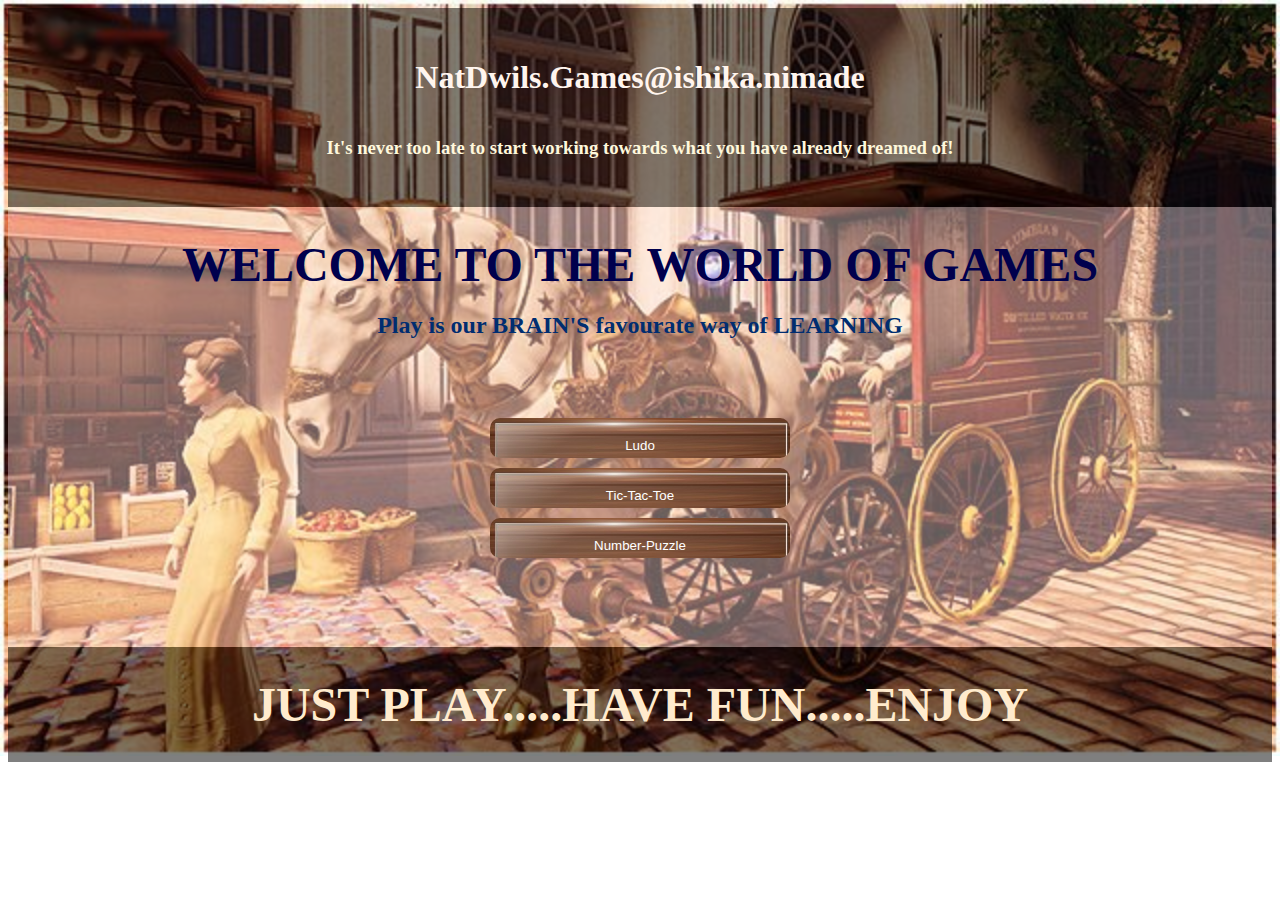
<file: index.html>
<!DOCTYPE html>
<html lang="en">
<head>
    <meta charset="UTF-8">
    <title>NatDwils.games@ishika.nimade</title>
    <link rel="stylesheet" href="https://fonts.googleapis.com/icon?family=Material+Icons">
    <meta name="viewport" content="width=device-width, initial-scale=1.0">
</head>
<style>
    body{
  background-image: url("WELCOME.jpg");
  background-repeat: no-repeat;
  background-size: 100%;
  text-align: center;
 }
 .header{
     padding: 30px;
     background: rgba(0, 0, 0, 0.5);
     text-align: center;
     font-size: 100%;
     font-family:'Times New Roman', Times, serif;
     display: flex;
     justify-content: center;
     flex-direction: column;
     align-items: center;
     margin: 0;
 }
 .header h2{
     margin: 0;
 }
 .btn{
     padding: 20px;
     background-image: url(button.jpg);
     background-size: cover;
     width: 300px;
    height: 30px;
    border: none;
    outline: none;
    color: #fff;
    cursor: pointer;
    position: relative;
    z-index: 0;
    border-radius: 10px;
    margin: 5px;
 }
 .btn:before {
    content: '';
    background: linear-gradient(45deg, #ff0000, #ff7300, #fffb00, #48ff00, #00ffd5, #002bff, #7a00ff, #ff00c8, #ff0000);
    position: absolute;
    top: -2px;
    left:-2px;
    background-size: 400%;
    z-index: -1;
    filter: blur(5px);
    width: calc(100% + 4px);
    height: calc(100% + 4px);
    animation: glowing 20s linear infinite;
    opacity: 0;
    transition: opacity .3s ease-in-out;
    border-radius: 10px;
}


.btn:hover:before {
    opacity: 1;
}

@keyframes glowing {
    0% { background-position: 0 0; }
    50% { background-position: 400% 0; }
    100% { background-position: 0 0; }
}
 .welcome{
    background-color: rgba(255, 236, 236, 0.384);
    margin: 0;
    padding: 30px;
 }
 .welcome h1{
    margin: 0; 
 }
</style>

<body>
<div class="header"><h1 style="color: seashell;">NatDwils.Games@ishika.nimade</h1>
<h3 style="color: cornsilk;">It's never too late to start working towards what you have already dreamed of!</h3>
  </div>
  <div class="welcome">
  <h1 style="font-size: 300%;color: rgb(0, 0, 77);">WELCOME TO THE WORLD OF GAMES</h1>
  <h2 style="color: rgb(0, 45, 112);">Play is our BRAIN'S favourate way of LEARNING</h2><br><br><br>
  <a href="ludogame.js/ludo.game@ishika.nimade.html">
  <button class="btn">Ludo</button><br></a>
  <a href="tictactoe.js/tictactoe.games.html">
  <button class="btn">Tic-Tac-Toe</button><br></a>
  <a href="numberpuzzle.js/numberpuzzle.game@ishika.nimade.html">
  <button class="btn">Number-Puzzle</button><br></a><br><br><br>
  </div>
  <div class="header">
  <h2 style="font-size:300%; color: blanchedalmond;">JUST PLAY.....HAVE FUN.....ENJOY </h2>
  </div>
  
</body>
</html>
</file>
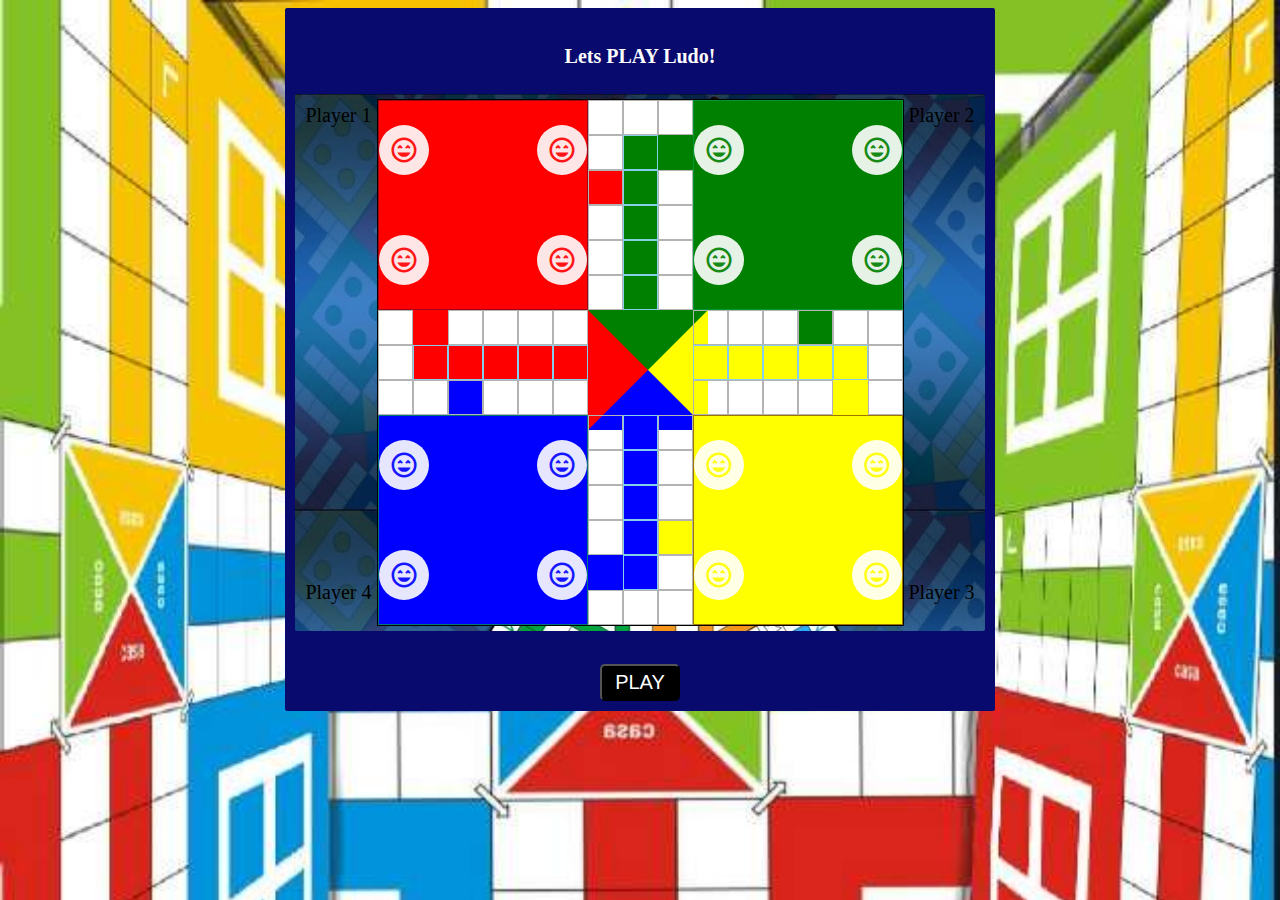
<file: ludogame.js/ludo.game@ishika.nimade.html>
<!DOCTYPE html>
<html lang="en">
<head>
    <meta charset="UTF-8">
    <title>ludo.games@ishika.nimade</title>
    <link rel="stylesheet" href="https://fonts.googleapis.com/icon?family=Material+Icons">
    <meta name="viewport" content="width=device-width, initial-scale=1.0">
    <link
    rel="stylesheet"
    href="https://cdnjs.cloudflare.com/ajax/libs/animate.css/4.0.0/animate.min.css"
  />
 <link rel="stylesheet" href="ludo.css">
</head>
<body>
    <div class="game">
    <div class="header">
        <h4>Lets PLAY Ludo!</h4>
        <span id="result"></span>
      </div>
            <div class="mainframe">
            <div class="diceboard">
                <div class="info">
                    <span class="playername">Player 1 
                    </span>
                    <div class="r-dice" onclick="dice(this,0)"></div>
                </div>
                <div class="info">
                    
                    <div class="b-dice" onclick="dice(this,3)">0
                    </div>
                    <span class="playername">
                       Player 4 
                    </span>
                </div>
            </div>
            
            <div class="mdiceboard">
                <div class="info">
                    <span class="mplayername">
                       Player 1 
                    </span>
                    <div class="r-dice" onclick="dice(this,0)">
                        0
                    </div>
                </div>
                <div class="info">
                     <span class="mplayername">
                       Player 2 
                    </span>
                    <div class="g-dice" onclick="dice(this,1)">
                        0
                    </div>
                   
                </div>
            </div>
             <div class="ludoboard">
                 <div class="red">
                     <div class="playerzone">
                     <div class="player"><span onclick="movered(this,0)" class="rp r material-icons">sentiment_very_satisfied</span></div>
                     <div class="player"><span onclick="movered(this,1)" class="rp r material-icons">sentiment_very_satisfied</span></div>
                     <div class="player"><span onclick="movered(this,2)" class="rp r material-icons">sentiment_very_satisfied</span></div>
                     <div class="player"><span onclick="movered(this,3)" class="rp r material-icons">sentiment_very_satisfied</span></div>
                     </div>
                 </div>
                 <div class="astep step"></div>
                 <div class="astep step"></div>
                 <div class="astep step"></div>
                 <div class="green">
                     <div class="playerzone">
                     <div class="player"><span onclick="movegreen(this,0)" class="rp g material-icons">sentiment_very_satisfied</span></div>
                     <div class="player"><span onclick="movegreen(this,1)" class="rp g material-icons">sentiment_very_satisfied</span></div>
                     <div class="player"><span onclick="movegreen(this,2)" class="rp g material-icons">sentiment_very_satisfied</span></div>
                     <div class="player"><span onclick="movegreen(this,3)" class="rp g material-icons">sentiment_very_satisfied</span></div>
                     </div>
                 </div>
                 
                 <div class="astep step"></div>
                 <div class="astep greensafe"></div>
                 <div class="astep gstop"></div>
                 <div class="astep step rstop"></div>
                 <div class="astep greensafe"></div>
                 <div class="astep step"></div>
                 <div class="astep step"></div>
                 <div class="astep greensafe"></div>
                 <div class="astep step"></div>
                 <div class="astep step"></div>
                 <div class="astep greensafe"></div>
                 <div class="astep step"></div>
                 <div class="astep step"></div>
                 <div class="astep greensafe"></div>
                 <div class="astep step"></div>
                 
                 <div class="astep step"></div>
                 <div class="astep rstop"></div>
                 <div class="astep step"></div>
                 <div class="astep step"></div>
                 <div class="astep step"></div>
                 <div class="astep step"></div>
                 
                 <div class="centerbox"></div>
                 
                 <div class="astep step"></div>
                 <div class="astep step"></div>
                 <div class="astep step"></div>
                 <div class="astep step gstop"></div>
                 <div class="astep step"></div>
                 <div class="astep step"></div>
                 
                 <div class="astep step"></div>
                 <div class="astep redsafe"></div>
                 <div class="astep redsafe"></div>
                 <div class="astep redsafe"></div>
                 <div class="astep redsafe"></div>
                 <div class="astep redsafe"></div>
                 
                 <div class="astep yellowsafe"></div>
                 <div class="astep yellowsafe"></div>
                 <div class="astep yellowsafe"></div>
                 <div class="astep yellowsafe"></div>
                 <div class="astep yellowsafe"></div>
                 <div class="astep step"></div>
                 
                 <div class="astep step"></div>
                 <div class="astep step"></div>
                 <div class="astep step bstop"></div>
                 <div class="astep step"></div>
                 <div class="astep step"></div>
                 <div class="astep step"></div>
                 
                 <div class="astep step"></div>
                 <div class="astep step"></div>
                 <div class="astep step"></div>
                 <div class="astep step"></div>
                 <div class="astep ystop"></div>
                 <div class="astep step"></div>
                 
                 
                 
                 
                 <div class="blue">
                     <div class="playerzone">
                     <div class="player"><span onclick="moveblue(this,0)" class="rp b b material-icons">sentiment_very_satisfied</span></div>
                     <div class="player"><span onclick="moveblue(this,1)" class="rp b b material-icons">sentiment_very_satisfied</span></div>
                     <div class="player"><span onclick="moveblue(this,2)" class="rp b b material-icons">sentiment_very_satisfied</span></div>
                     <div class="player"><span onclick="moveblue(this,3)" class="rp b b material-icons">sentiment_very_satisfied</span></div>
                     </div>
                 </div>
                 <div class="astep step"></div>
                 <div class="astep bluesafe"></div>
                 <div class="astep step"></div>
                 <div class="yellow">
                     <div class="playerzone">
                     <div class="player"><span onclick="moveyellow(this,0)" class="rp y material-icons">sentiment_very_satisfied</span></div>
                     <div class="player"><span onclick="moveyellow(this,1)" class="rp y material-icons">sentiment_very_satisfied</span></div>
                     <div class="player"><span onclick="moveyellow(this,2)" class="rp y material-icons">sentiment_very_satisfied</span></div>
                     <div class="player"><span onclick="moveyellow(this,3)" class="rp y material-icons">sentiment_very_satisfied</span></div>
                     </div>
                 </div>
                 
                 <div class="astep step"></div>
                 <div class="astep bluesafe"></div>
                 <div class="astep step"></div>
                 <div class="astep step"></div>
                 <div class="astep bluesafe"></div>
                 <div class="astep step"></div>
                 <div class="astep step"></div>
                 <div class="astep bluesafe"></div>
                 <div class="astep step ystop"></div>
                 <div class="astep bstop"></div>
                 <div class="astep bluesafe"></div>
                 <div class="astep step"></div>
                 <div class="astep step"></div>
                 <div class="astep step"></div>
                 <div class="astep step"></div>
             </div>
             <div class="diceboard">
                 
                <div class="info">
                    <span class="playername">
                       Player 2 
                    </span>
                    <div class="g-dice" onclick="dice(this,1)">
                        0
                    </div>
                </div>
                <div class="info">
                    
                    <div class="y-dice" onclick="dice(this,2)">
                        0
                    </div>
                    <span class="playername">
                       Player 3
                    </span>
                </div>
            </div>
            
            <div class="mdiceboard">
                <div class="info">
                    
                    <div class="b-dice" onclick="dice(this,3)">
                        0
                    </div>
                    <span class="mplayername">
                       Player 4 
                    </span>
                </div>
                <div class="info">
                    
                    <div class="y-dice" onclick="dice(this,2)">
                        0
                    </div>
                    <span class="mplayername">
                       Player 3
                    </span>
                </div>
            </div>
         </div> 
         <div class="footer">
            <div class="name">
                <type="text" class="ri">
                <type="text" class="gi" >
                <type="text" class="yi" >
                <type="text" class="bi"><br>
                <button class="play">PLAY</button>
            </div> 
        </div>
        </div>
</body>
<script src="ludo.js"></script>
</html>
</file>
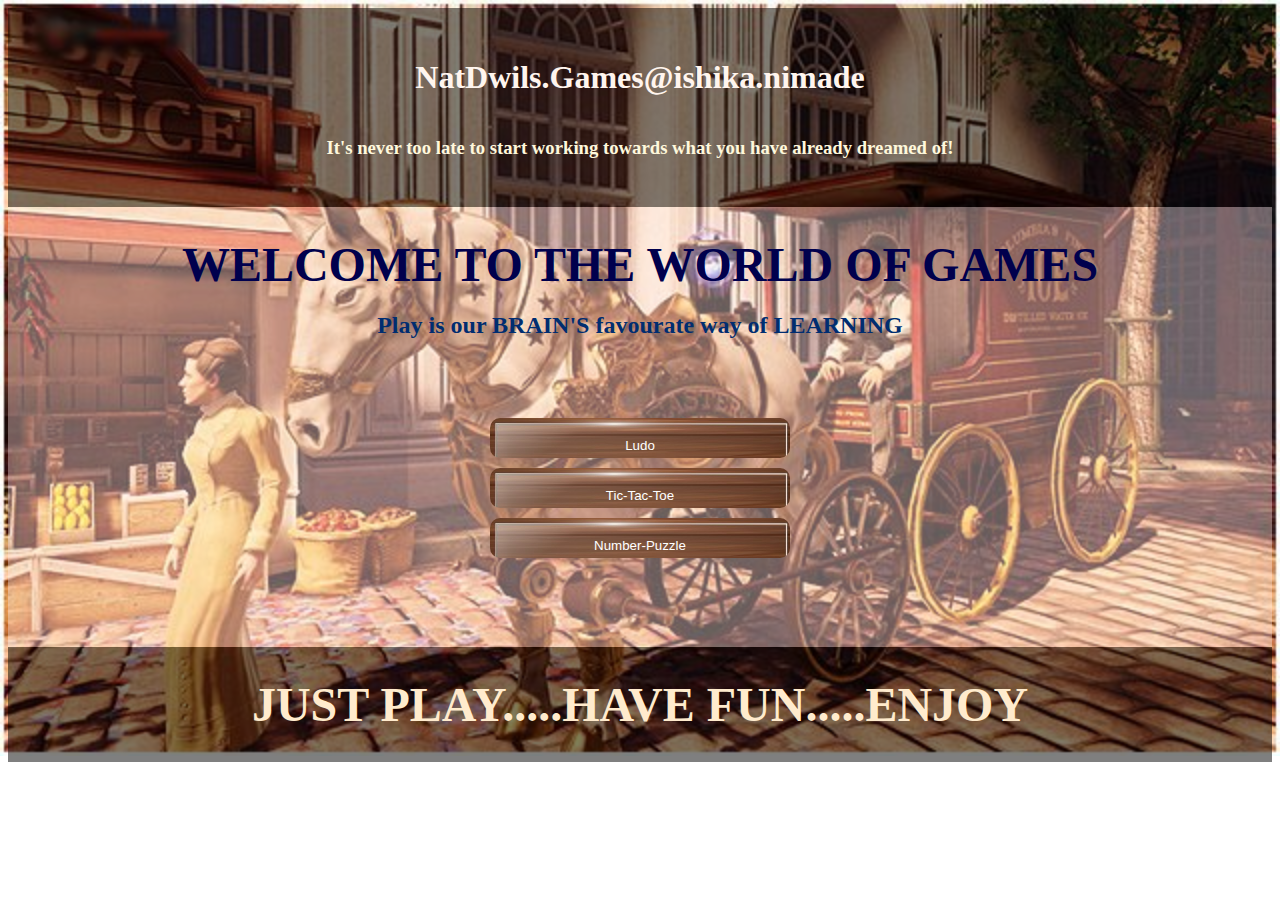
<file: NatDwils.Games/NatDwils.games.html>
<!DOCTYPE html>
<html lang="en">
<head>
    <meta charset="UTF-8">
    <title>NatDwils.games@ishika.nimade</title>
    <link rel="stylesheet" href="https://fonts.googleapis.com/icon?family=Material+Icons">
    <meta name="viewport" content="width=device-width, initial-scale=1.0">
</head>
<style>
    body{
  background-image: url("WELCOME.jpg");
  background-repeat: no-repeat;
  background-size: 100%;
  text-align: center;
 }
 .header{
     padding: 30px;
     background: rgba(0, 0, 0, 0.5);
     text-align: center;
     font-size: 100%;
     font-family:'Times New Roman', Times, serif;
     display: flex;
     justify-content: center;
     flex-direction: column;
     align-items: center;
     margin: 0;
 }
 .header h2{
     margin: 0;
 }
 .btn{
     padding: 20px;
     background-image: url(button.jpg);
     background-size: cover;
     width: 300px;
    height: 30px;
    border: none;
    outline: none;
    color: #fff;
    cursor: pointer;
    position: relative;
    z-index: 0;
    border-radius: 10px;
    margin: 5px;
 }
 .btn:before {
    content: '';
    background: linear-gradient(45deg, #ff0000, #ff7300, #fffb00, #48ff00, #00ffd5, #002bff, #7a00ff, #ff00c8, #ff0000);
    position: absolute;
    top: -2px;
    left:-2px;
    background-size: 400%;
    z-index: -1;
    filter: blur(5px);
    width: calc(100% + 4px);
    height: calc(100% + 4px);
    animation: glowing 20s linear infinite;
    opacity: 0;
    transition: opacity .3s ease-in-out;
    border-radius: 10px;
}


.btn:hover:before {
    opacity: 1;
}

@keyframes glowing {
    0% { background-position: 0 0; }
    50% { background-position: 400% 0; }
    100% { background-position: 0 0; }
}
 .welcome{
    background-color: rgba(255, 236, 236, 0.384);
    margin: 0;
    padding: 30px;
 }
 .welcome h1{
    margin: 0; 
 }
</style>

<body>
<div class="header"><h1 style="color: seashell;">NatDwils.Games@ishika.nimade</h1>
<h3 style="color: cornsilk;">It's never too late to start working towards what you have already dreamed of!</h3>
  </div>
  <div class="welcome">
  <h1 style="font-size: 300%;color: rgb(0, 0, 77);">WELCOME TO THE WORLD OF GAMES</h1>
  <h2 style="color: rgb(0, 45, 112);">Play is our BRAIN'S favourate way of LEARNING</h2><br><br><br>
  <a href="ludogame.js/ludo.game@ishika.nimade.html">
  <button class="btn">Ludo</button><br></a>
  <a href="tictactoe.js/tictactoe.games.html">
  <button class="btn">Tic-Tac-Toe</button><br></a>
  <a href="numberpuzzle.js/numberpuzzle.game@ishika.nimade.html">
  <button class="btn">Number-Puzzle</button><br></a><br><br><br>
  </div>
  <div class="header">
  <h2 style="font-size:300%; color: blanchedalmond;">JUST PLAY.....HAVE FUN.....ENJOY </h2>
  </div>
  
</body>
</html>
</file>
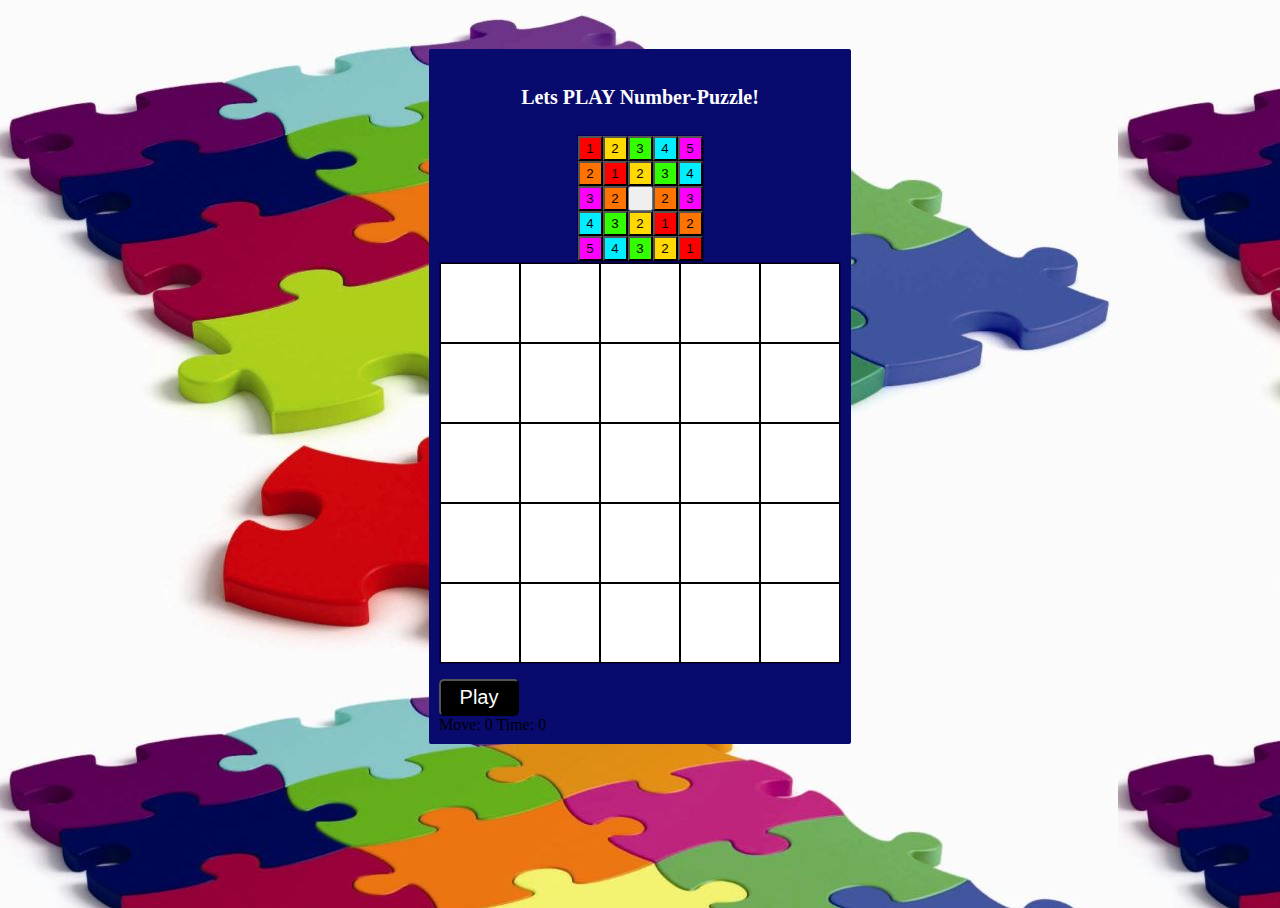
<file: numberpuzzle.js/numberpuzzle.game@ishika.nimade.html>
<!doctype html>
<html>
  <head>
    <title>numberpuzzle.game@ishika.nimade</title>
    <style>
        html {
  height: 100%;
}

body {
  height: 100%;
  background-color:#003333;
  display: flex;
  justify-content: center;
  align-items: center;
  background-image: url("puzzle.jpg");
  flex-direction: column;
  align-items: center;
}

.header {
  font-size: 20px;
  color: #fdfdfd;
  font-weight: bold;
  margin: auto 0;
  display: flex;
  justify-content: center;
  align-items: center;
  flex-direction: column;
}
.game {
  padding: 10px;
  background-color: #080a6d;
  border-radius: 2px;
}
.ansgrid {
  display: grid;
  grid-template-columns: 25px 25px 25px 25px 25px;
  grid-template-rows: 25px 25px 25px 25px 25px;
  border: 1px solid #060055;
}

.grid {
  display: grid;
  grid-template-columns: 80px 80px 80px 80px 80px;
  grid-template-rows: 80px 80px 80px 80px 80px;
  border: 1px solid #060055;
}

.grid button {
  background-color: #ffffff;
  color: #003333;
  font-size: 24px;
  font-weight: bold;
  border: 1px solid #000000;
  outline: none;
  cursor: pointer;
}

.footer {
  margin-top: 15px;
  display: flex;
  justify-content: space-between;
}

.footer button {
  font-size: 20px;
  border-radius: 5px;
  padding: 5px;
  width: 80px;
  background-color: #000000;
  color: #ffffff;
  outline: none;
  cursor: pointer;
}

.footer span {
  flex: 1;
  text-align: center;
  font-size: 20px;
  color: #ffffff;
  font-weight: bold;
  margin: auto 0;
}


.message {
  color:#000000;
  height: 80px;
  text-align: center;
}
.tile1{
  background-color: red;
}
.tile2{
  background-color: rgb(255, 217, 0);
}
.tile3{
  background-color: rgb(51, 255, 0);
}
.tile4{
  background-color: rgb(0, 238, 255);
}
.tile5{
  background-color: rgb(255, 0, 255);
}
.tile6{
  background-color: rgb(255, 115, 0);
}
    </style>
  </head>

  <body>
    <div class="game">
      <div class="header">
        <h4>Lets PLAY Number-Puzzle!</h4>
        <div class="ansgrid">
          <button class="tile1">1</button>
          <button class="tile2">2</button>
          <button class="tile3">3</button>
          <button class="tile4">4</button>
          <button class="tile5">5</button>
          <button class="tile6">2</button>
          <button class="tile1">1</button>
          <button class="tile2">2</button>
          <button class="tile3">3</button>
          <button class="tile4">4</button>
          <button class="tile5">3</button>
          <button class="tile6">2</button>
          <button></button>
          <button class="tile6">2</button>
          <button class="tile5">3</button>
          <button class="tile4">4</button>
          <button class="tile3">3</button>
          <button class="tile2">2</button>
          <button class="tile1">1</button>
          <button class="tile6">2</button>
          <button class="tile5">5</button>
          <button class="tile4">4</button>
          <button class="tile3">3</button>
          <button class="tile2">2</button>
          <button class="tile1">1</button>
        </div>
      </div>
      <div class="grid">
        <button >1</button>
        <button >2</button>
        <button >3</button>
        <button >4</button>
        <button >5</button>
        <button >2</button>
        <button >1</button>
        <button >2</button>
        <button >3</button>
        <button >4</button>
        <button >3</button>
        <button >2</button>
        <button></button>
        <button >2</button>
        <button >3</button>
        <button >4</button>
        <button >3</button>
        <button >2</button>
        <button >1</button>
        <button>2</button>
        <button >5</button>
        <button >4</button>
        <button >3</button>
        <button >2</button>
        <button >1</button>
      </div>

      <div class="footer">
        <button>Play</button>
          </div>
        <span id="move">Move: 100</span>
        <span id="time">Time: 100</span>
      </div>
    </div>
    <h1 class="message">You win!</h1>
    <script src="numberpuzzle.js"></script>
  </body>
</html>
</file>
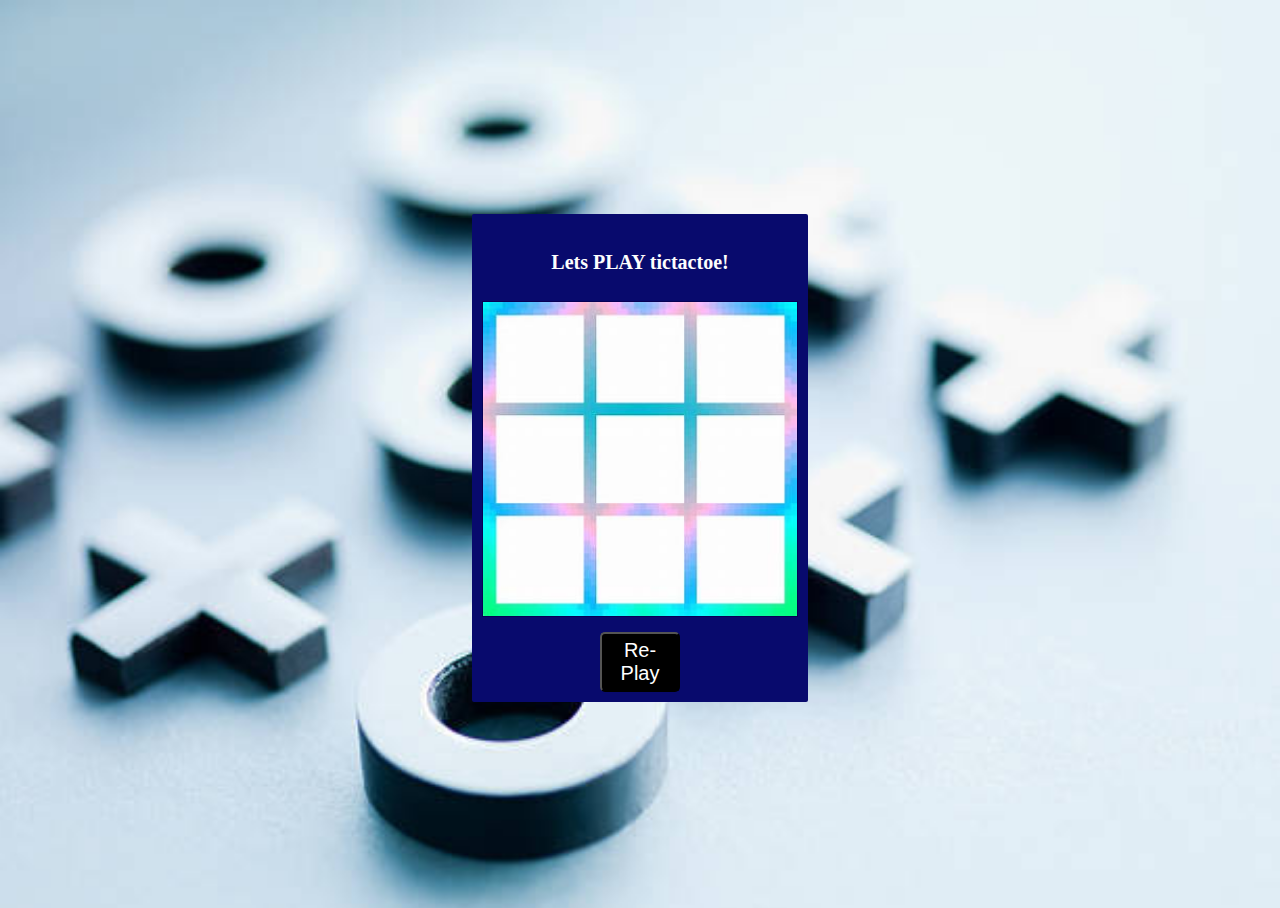
<file: tictactoe.js/tictactoe.games.html>
<!doctype html>
<html>
  <head>
    <title>tic-tac-toe.game@ishika.nimade</title>
    <link rel="stylesheet" href="https://cdnjs.cloudflare.com/ajax/libs/font-awesome/5.15.3/css/all.min.css"/>

    <style>
        html {
  height: 100%;
}

body {
  height: 100%;
  background-color:#003333;
  display: flex;
  justify-content: center;
  align-items: center;
  background-image: url("istockphoto-168678735-612x612.jpg");
  flex-direction: column;
  align-items: center;
  background-repeat: no-repeat;
  background-size: 100%;
}

.grid {
  display: grid;
  grid-template-columns: 100px 100px 100px;
  grid-template-rows: 100px 100px 100px;
  border: 1px solid #060055;
  display: flex;
  justify-content: center;
  align-items: center;
  background-image: url("th\ \(1\).jpg");
  flex-direction: column;
  background-size: 100%;
  background-repeat: no-repeat;

}
.header {
  font-size: 20px;
  color: #fdfdfd;
  font-weight: bold;
  margin: auto 0;
  display: flex;
  justify-content: center;
  align-items: center;
  flex-direction: column;
}
.game {
  padding: 10px;
  background-color: #080a6d;
  border-radius: 2px;
}

.footer {
  margin-top: 15px;
  display: flex;
  justify-content: center;
}

.footer button {
  font-size: 20px;
  border-radius: 5px;
  padding: 5px;
  width: 80px;
  background-color: #000000;
  color: #ffffff;
  outline: none;
  cursor: pointer;
}

.footer span {
  flex: 1;
  text-align: center;
  font-size: 20px;
  color: #ffffff;
  font-weight: bold;
  margin: auto 0;
}


#t{
   height: 100px;
   width: 100px;

}



td:hover{
  background-color:rgba(24, 231, 210, 0.3);
  cursor: pointer;
  border-radius: 15px;
  color:white;
  display: flex;
  flex-direction: column;
  justify-content: center;
  align-items: center;
}


    </style>
  </head>

  <body>
    <div class="game">
      <div class="header">
        <h4>Lets PLAY tictactoe!</h4>
        <div id="result"></div>
      </div>
<div class="grid">
  <table>
    <tr>
      <td onclick=c1()  id="t"  class="td1" ></td>
      <td  onclick=c2() id="t" class="td1" ></td>
      <td   onclick=c3() id="t"  class="td1" ></td>
    </tr>

    <tr>
      <td   onclick=c4() id="t"  class="td1"></td>
      <td   onclick=c5() id="t"  class="td1" ></td>
      <td   onclick=c6() id="t"  class="td1" ></td>
    </tr>

    <tr>
      <td   onclick=c7() id="t"  class="td1" ></td>
      <td   onclick=c8() id="t"  class="td1"></td>
      <td  onclick=c9()  id="t"  class="td1" ></td>
    </tr>
    </table>

</div>
      <div class="footer"> 
        <button onclick="document.location.reload(true)">Re-Play</button>
            </div>
  
    </div>
    </div>
    <script src="tictactoe.js"></script>
  </body>
</html>
</file>
<file: ludogame.js/ludo.css>
body {
  background-image: url("Ludo-King-Background.jpg");
  background-repeat: no-repeat;
  background-size: 100%;
  display: flex;
  justify-content: center;
  align-items: center;
  flex-direction: column;
}
.header {
  font-size: 20px;
  color: #fdfdfd;
  font-weight: bold;
  margin: auto 0;
  display: flex;
  justify-content: center;
  align-items: center;
  flex-direction: column;
}

.game {
  padding: 10px;
  background-color: #080a6d;
  border-radius: 2px;
}

.footer {
  margin-top: 15px;
  display: flex;
  justify-content: center;
}

.footer button {
  font-size: 20px;
  border-radius: 5px;
  padding: 5px;
  width: 80px;
  background-color: #000000;
  color: #ffffff;
  outline: none;
  cursor: pointer;
}

.r-dice {
  background-color: red;
  width: 50px;
  height: 50px;
  border-radius: 5px;
  box-sizing: border-box;
  border: 0.5px solid black;
  box-shadow: inset 0px 0px 8px black;
  display: flex;
  justify-content: center;
  align-items: center;
  color: white;
  font-size: 30px;
  text-shadow: 0px 0px 1px black;
  cursor: pointer;
}
.g-dice {
  background-color: green;
  width: 50px;
  height: 50px;
  border-radius: 5px;
  box-sizing: border-box;
  border: 0.5px solid black;
  box-shadow: inset 0px 0px 8px black;
  display: flex;
  justify-content: center;
  align-items: center;
  color: white;
  font-size: 30px;
  text-shadow: 0px 0px 1px black;
  cursor: pointer;
}
.b-dice {
  background-color: blue;
  width: 50px;
  height: 50px;
  border-radius: 5px;
  box-sizing: border-box;
  border: 0.5px solid black;
  box-shadow: inset 0px 0px 8px black;
  display: flex;
  justify-content: center;
  align-items: center;
  color: white;
  font-size: 30px;
  text-shadow: 0px 0px 1px black;
  cursor: pointer;
}
.y-dice {
  background-color: yellow;
  width: 50px;
  height: 50px;
  border-radius: 5px;
  box-sizing: border-box;
  border: 0.5px solid black;
  box-shadow: inset 0px 0px 8px black;
  display: flex;
  justify-content: center;
  align-items: center;
  color: white;
  font-size: 30px;
  text-shadow: 0px 0px 1px black;
  cursor: pointer;
}
.mainframe {
  display: flex;
  justify-content: center;
  padding: 5px;
  background-color: transparent;
  border-radius: 2px;
  background-image: url(ludo-king-for-six-players-ca7c.jpg);
  size: 100%;
}
.play {
  font-size: 20px;
  border-radius: 5px;
  padding: 5px;
  width: 80px;
  background-color: #000000;
  color: #ffffff;
  outline: none;
  cursor: pointer;
}

.ludoboard {
  background-color: white;
  border: 0.5px solid black;
  width: 525px;
  height: 525px;
  display: grid;
  grid-template-columns: repeat(15, 35px);
  grid-template-rows: repeat(15, 35px);
}
.playername {
  font-size: 20px;
}

.diceboard {
  margin: 5px;
  display: flex;
  flex-direction: column;
  height: 500px;
  justify-content: space-between;
}
.mdiceboard {
  display: none;
}
.diceboard .info {
  display: flex;
  flex-direction: column;
  align-items: center;
}
.centerbox {
  grid-column: 7/10;
  grid-row: 7/10;
  width: 0px;
  height: 0px;
  border-top: 60px solid green;
  border-bottom: 60px solid blue;
  border-left: 60px solid red;
  border-right: 60px solid yellow;
}
.red {
  display: flex;
  justify-content: center;
  align-items: center;
  background-color: red;
  border: 0.5px solid #9e0616;
  grid-column: 1/7;
  grid-row: 1/7;
}
.redsafe {
  background-color: red;
  border: 0.5px solid skyblue;
}
.playerzone {
  display: grid;
  grid-template-columns: 2fr 1fr;
  grid-gap: 60px;
}
.crown {
  grid-column: 1/3;
}
.player {
  display: flex;
  justify-content: center;
  align-items: center;
  border-radius: 50%;
  background-color: white;
  opacity: 0.9;
  width: 50px;
  height: 50px;
}
.green {
  display: flex;
  justify-content: center;
  align-items: center;
  background-color: green;
  border: 0.5px solid #039634;
  grid-column: 10/16;
  grid-row: 1/7;
}
.greensafe {
  background-color: green;
  border: 0.5px solid skyblue;
}
.step {
  border: 0.5px solid #b3b3b3;
}
.blue {
  display: flex;
  justify-content: center;
  align-items: center;
  background-color: blue;
  border: 0.5px solid #027478;
  grid-column: 1/7;
  grid-row: 10/16;
}
.bluesafe {
  background-color: blue;
  border: 0.5px solid skyblue;
}
.yellow {
  display: flex;
  justify-content: center;
  align-items: center;
  background-color: yellow;
  border: 0.5px solid #9c7605;
  grid-column: 10/16;
  grid-row: 10/16;
}
.yellowsafe {
  background-color: yellow;
  border: 0.5px solid skyblue;
}
.astep {
  display: flex;
  justify-content: center;
  align-items: center;
  overflow: hidden;
  position: relative;
}

.astep span:nth-child(1) {
  top: 0px;
}
.astep span:nth-child(2) {
  top: 4px;
}
.astep span:nth-child(3) {
  top: 8px;
}
.astep span:nth-child(4) {
  top: 12px;
}
.astep span:nth-child(5) {
  top: 16px;
}
.astep span:nth-child(6) {
  top: 20px;
}
.astep span:only-child {
  top: auto;
}

.rp {
  position: absolute;
  display: inline-block;
  cursor: pointer;
  background-color: white;
  border-radius: 50%;
}

.rp:hover {
  border-radius: 50%;
  border: 0.5px solid red;
}

.r {
  color: red;
}
.g {
  color: green;
}
.b {
  color: blue;
}
.y {
  color: yellow;
}

.material-icons {
  opacity: 0.9;
  font-size: 30px;
}

.rstop {
  background: linear-gradient(45deg, red 25%, red 25%);
  background-size: 15px 10px;
}
.gstop {
  background: linear-gradient(45deg, green 25%, green 25%);
  background-size: 15px 10px;
}
.ystop {
  background: linear-gradient(45deg, yellow 25%, yellow 25%);
  background-size: 15px 10px;
}
.bstop {
  background: linear-gradient(45deg, blue 25%, blue 25%);
  background-size: 15px 10px;
}

.winner-r {
  width: 100%;
  height: 100px;
  background-image: url(unnamed.gif);
}
</file>
